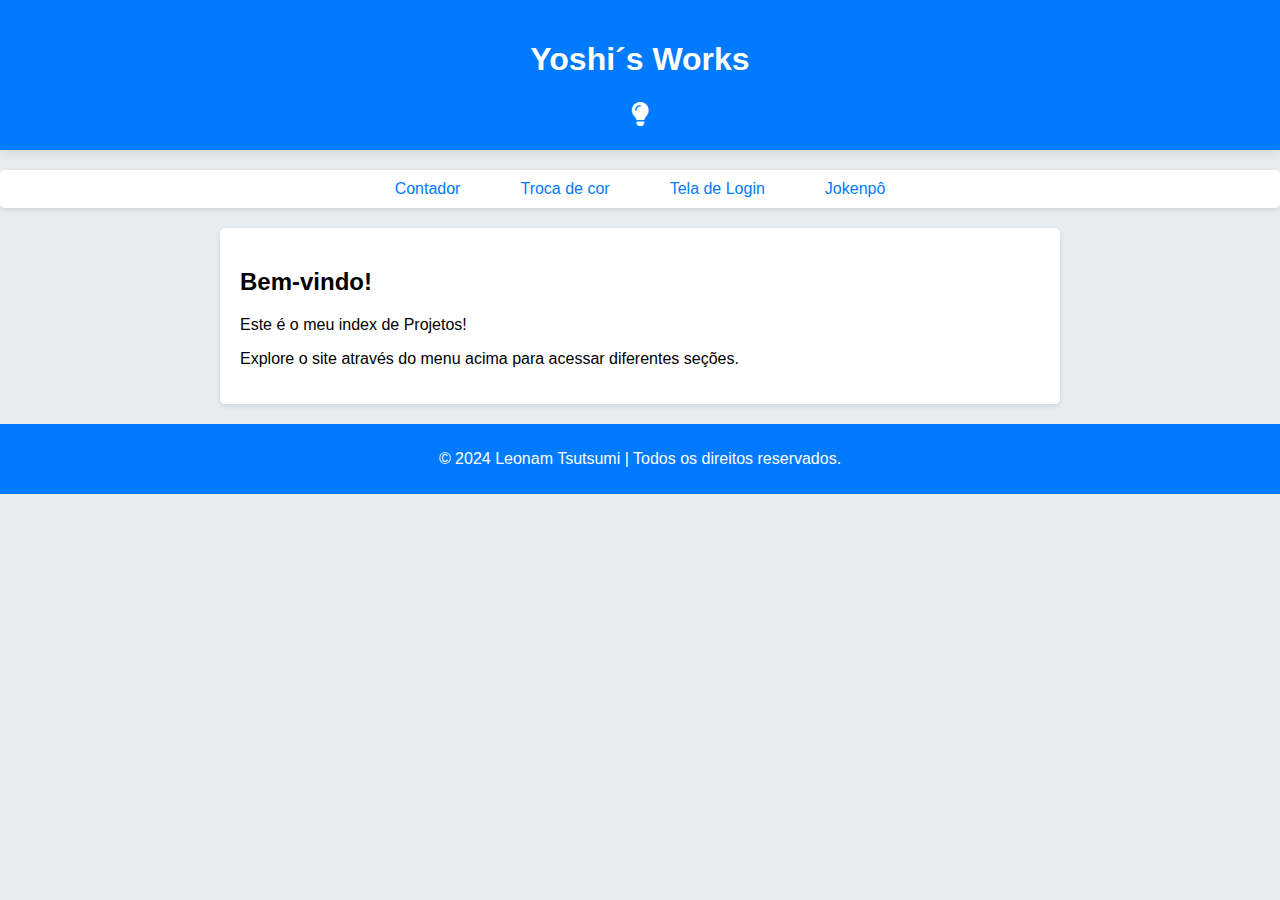
<file: Index.html>
<!DOCTYPE html>
<html lang="pt-BR">
<head>
    <meta charset="UTF-8">
    <meta name="viewport" content="width=device-width, initial-scale=1.0">
    <title>Yoshi´s Works</title>
    <link rel="stylesheet" href="https://cdnjs.cloudflare.com/ajax/libs/font-awesome/6.0.0-beta3/css/all.min.css">
    <style>
        body {
            font-family: Arial, sans-serif;
            margin: 0;
            padding: 0;
            background-color: #e9ecef;
            transition: background-color 0.3s, color 0.3s;
        }
        header {
            background: #007bff;
            color: #fff;
            padding: 20px 0;
            text-align: center;
            box-shadow: 0 2px 10px rgba(0, 0, 0, 0.1);
        }
        nav {
            margin: 20px 0;
            display: flex;
            justify-content: center;
            background: #ffffff;
            border-radius: 5px;
            box-shadow: 0 2px 5px rgba(0, 0, 0, 0.1);
        }
        nav a {
            margin: 0 15px;
            padding: 10px 15px;
            text-decoration: none;
            color: #007bff;
            border-radius: 5px;
            transition: background 0.3s;
        }
        nav a:hover {
            background: #007bff;
            color: white;
        }
        .content {
            padding: 20px;
            background: white;
            max-width: 800px;
            margin: 20px auto;
            border-radius: 5px;
            box-shadow: 0 2px 5px rgba(0, 0, 0, 0.1);
            transition: background-color 0.3s, color 0.3s;
        }
        footer {
            text-align: center;
            padding: 10px 0;
            background: #007bff;
            color: white;
            position: relative;
            bottom: 0;
            width: 100%;
        }

        /* Modo Escuro */
        body.dark {
            background-color: #333;
            color: #e9ecef;
        }
        header.dark {
            background: #444;
        }
        nav.dark {
            background: #555;
        }
        nav a.dark {
            color: #e9ecef;
        }
        nav a.dark:hover {
            background: #007bff;
        }
        .content.dark {
            background: #444;
        }
        footer.dark {
            background: #444;
        }
        .toggle-button {
            cursor: pointer;
            background: transparent;
            border: none;
            color: white;
            font-size: 24px;
            transition: color 0.3s;
        }
        .toggle-button:hover {
            color: #ffdd57;
        }
    </style>
</head>
<body>

    <header>
        <h1>Yoshi´s Works</h1>
        <button class="toggle-button" id="toggleMode"><i class="fas fa-lightbulb"></i></button>
    </header>
    
    <nav>
        <a href="contador.html">Contador</a>
        <a href="troca de cor.html">Troca de cor</a>
        <a href="tela de login.html">Tela de Login</a>
        <a href="pedra_papel_tesoura.html">Jokenpô</a>
    </nav>
    
    <div class="content">
        <h2>Bem-vindo!</h2>
        <p>Este é o meu index de Projetos!</p>
        <p>Explore o site através do menu acima para acessar diferentes seções.</p>
    </div>
    
    <footer>
        <p>&copy; 2024 Leonam Tsutsumi | Todos os direitos reservados.</p>
    </footer>
    

<script>
    const toggleButton = document.getElementById('toggleMode');
    const body = document.body;
    const header = document.querySelector('header');
    const nav = document.querySelector('nav');
    const content = document.querySelector('.content');
    const footer = document.querySelector('footer');

    toggleButton.addEventListener('click', () => {
        body.classList.toggle('dark');
        header.classList.toggle('dark');
        nav.classList.toggle('dark');
        content.classList.toggle('dark');
        footer.classList.toggle('dark');

        // Troca o ícone do botão
        const icon = body.classList.contains('dark') ? 'fas fa-sun' : 'fas fa-lightbulb';
        toggleButton.innerHTML = `<i class="${icon}"></i>`;
    });
</script>

</body>
</html>
</file>
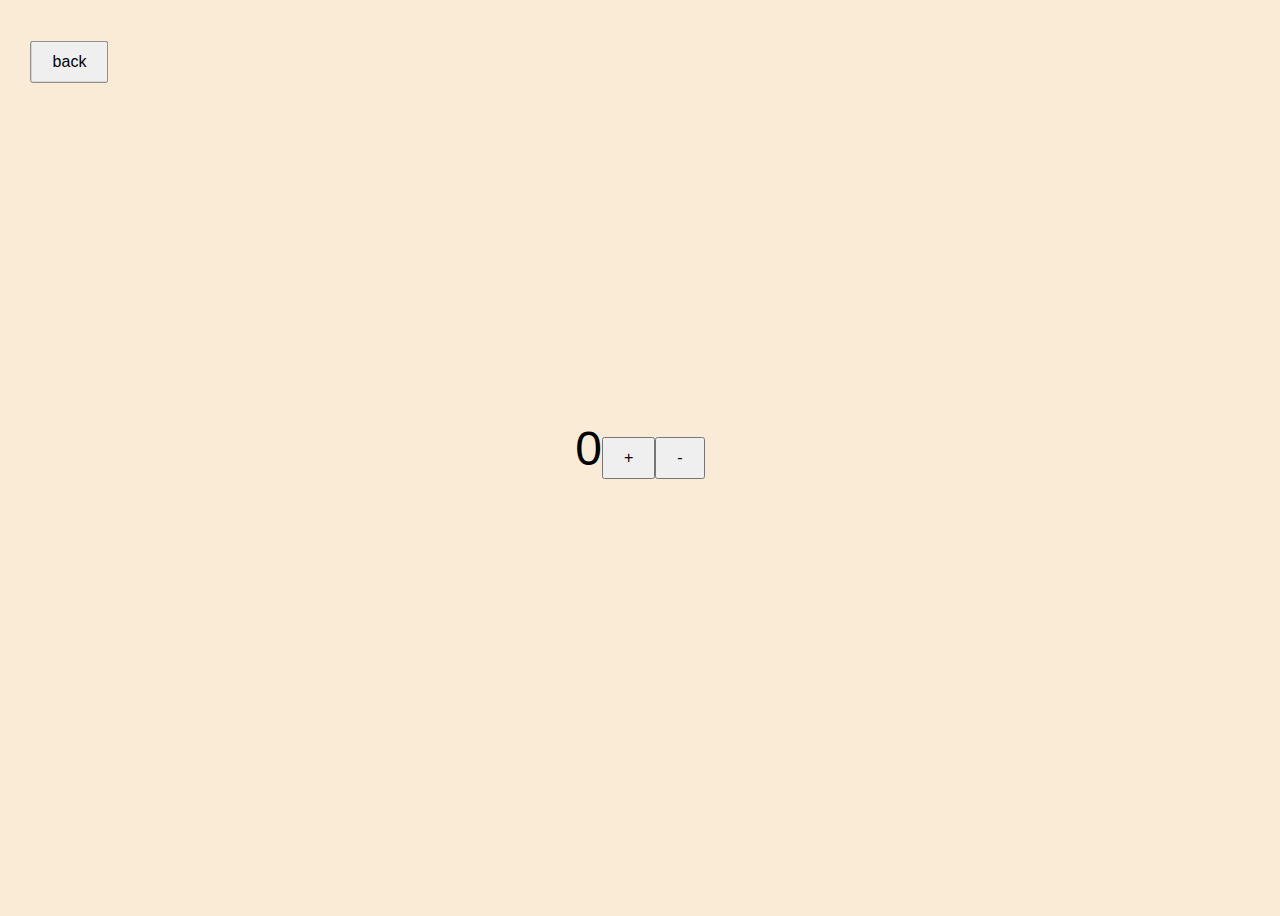
<file: contador.html>
<!DOCTYPE html>
<html lang="pt-BR">
<head>
    <meta charset="UTF-8">
    <meta name="viewport" content="width=device-width, initial-scale=1.0">
    <title>Contador Simples</title>
    <style>
        body {
            display: flex;
            flex-direction: row;
            align-items: center;
            justify-content: center;
            height: 100vh;
            font-family: Arial, sans-serif;
        }
        #contador {
            font-size: 48px;
            margin-bottom: 20px;
        }
        button {
            padding: 10px 20px;
            font-size: 16px;
            padding: 10px 20px;
        }
        #canto{
            position:absolute; 
            top:5%;
            left:3%;
            transform: translate(-10%, -10%)}
    </style>
    <link rel="stylesheet" href="color.css">
</head>
<body>
    <script src="https://cdn.jsdelivr.net/npm/bootstrap@5.3.3/dist/js/bootstrap.bundle.min.js" integrity="sha384-YvpcrYf0tY3lHB60NNkmXc5s9fDVZLESaAA55NDzOxhy9GkcIdslK1eN7N6jIeHz" crossorigin="anonymous"></script>
    <a href="Index.html">
        <div id="canto"> 
            <button type="button" class="btn btn-secondary">back</button>
        </div> 
    </a>
    <div id="contador">0</div>
    <button onclick="incrementar()">+</button>
    <button onclick="decrementar()">-</button>

    <script>
        let valor = 0;

        function atualizarContador() {
            document.getElementById('contador').innerText = valor;
        }

        function incrementar() {
            valor++;
            atualizarContador();
        }

        function decrementar() {
            valor--;
            atualizarContador();
        }
    </script>

</body>
</html>
</file>
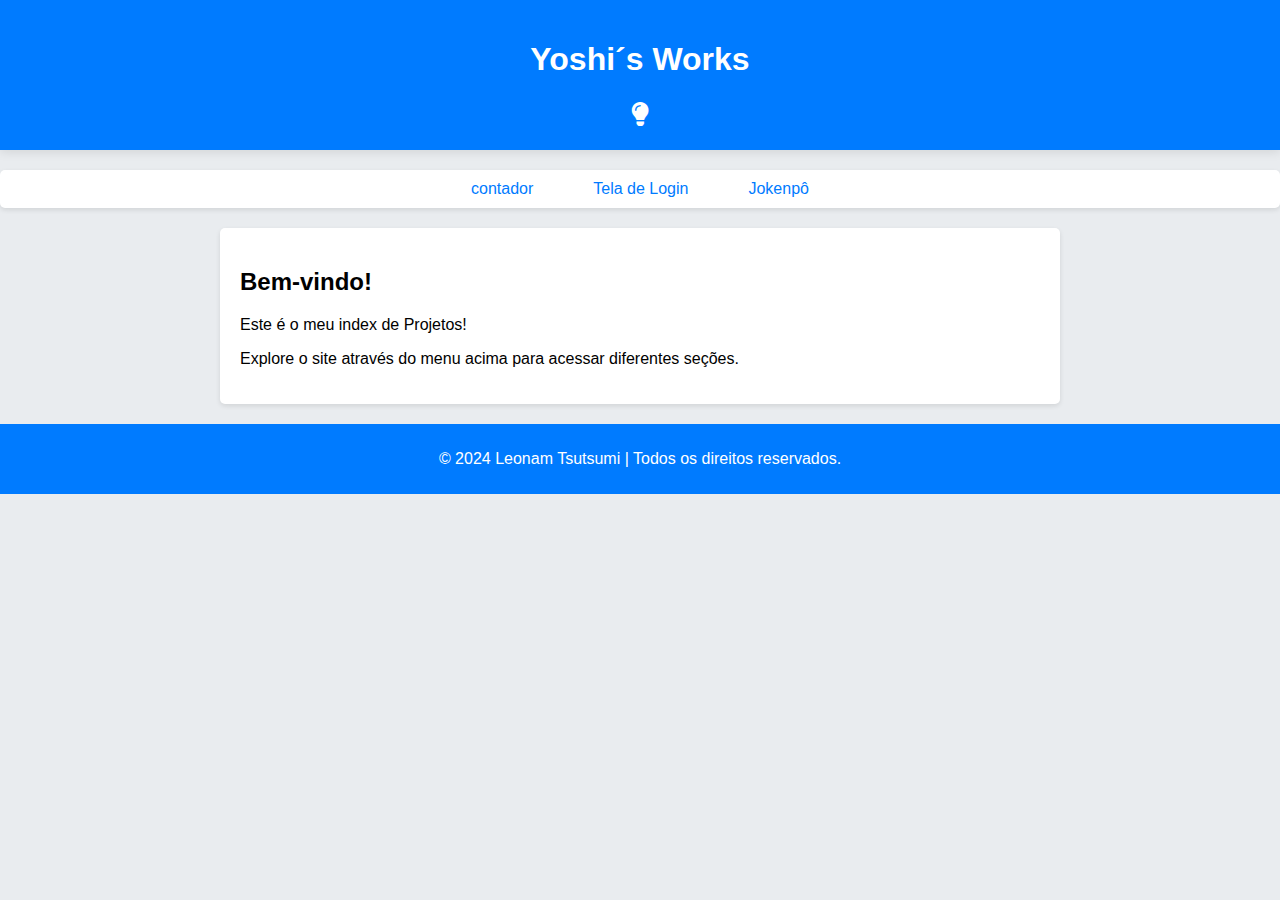
<file: pagina inicial.html>
<!DOCTYPE html>
<html lang="pt-BR">
<head>
    <meta charset="UTF-8">
    <meta name="viewport" content="width=device-width, initial-scale=1.0">
    <title>Yoshi´s Works</title>
    <link rel="stylesheet" href="https://cdnjs.cloudflare.com/ajax/libs/font-awesome/6.0.0-beta3/css/all.min.css">
    <style>
        body {
            font-family: Arial, sans-serif;
            margin: 0;
            padding: 0;
            background-color: #e9ecef;
            transition: background-color 0.3s, color 0.3s;
        }
        header {
            background: #007bff;
            color: #fff;
            padding: 20px 0;
            text-align: center;
            box-shadow: 0 2px 10px rgba(0, 0, 0, 0.1);
        }
        nav {
            margin: 20px 0;
            display: flex;
            justify-content: center;
            background: #ffffff;
            border-radius: 5px;
            box-shadow: 0 2px 5px rgba(0, 0, 0, 0.1);
        }
        nav a {
            margin: 0 15px;
            padding: 10px 15px;
            text-decoration: none;
            color: #007bff;
            border-radius: 5px;
            transition: background 0.3s;
        }
        nav a:hover {
            background: #007bff;
            color: white;
        }
        .content {
            padding: 20px;
            background: white;
            max-width: 800px;
            margin: 20px auto;
            border-radius: 5px;
            box-shadow: 0 2px 5px rgba(0, 0, 0, 0.1);
            transition: background-color 0.3s, color 0.3s;
        }
        footer {
            text-align: center;
            padding: 10px 0;
            background: #007bff;
            color: white;
            position: relative;
            bottom: 0;
            width: 100%;
        }

        /* Modo Escuro */
        body.dark {
            background-color: #333;
            color: #e9ecef;
        }
        header.dark {
            background: #444;
        }
        nav.dark {
            background: #555;
        }
        nav a.dark {
            color: #e9ecef;
        }
        nav a.dark:hover {
            background: #007bff;
        }
        .content.dark {
            background: #444;
        }
        footer.dark {
            background: #444;
        }
        .toggle-button {
            cursor: pointer;
            background: transparent;
            border: none;
            color: white;
            font-size: 24px;
            transition: color 0.3s;
        }
        .toggle-button:hover {
            color: #ffdd57;
        }
    </style>
</head>
<body>

    <header>
        <h1>Yoshi´s Works</h1>
        <button class="toggle-button" id="toggleMode"><i class="fas fa-lightbulb"></i></button>
    </header>
    
    <nav>
        <a href="contador.html">contador</a>
        <a href="tela de login.html">Tela de Login</a>
        <a href="pedra_papel_tesoura.html">Jokenpô</a>
    </nav>
    
    <div class="content">
        <h2>Bem-vindo!</h2>
        <p>Este é o meu index de Projetos!</p>
        <p>Explore o site através do menu acima para acessar diferentes seções.</p>
    </div>
    
    <footer>
        <p>&copy; 2024 Leonam Tsutsumi | Todos os direitos reservados.</p>
    </footer>
    

<script>
    const toggleButton = document.getElementById('toggleMode');
    const body = document.body;
    const header = document.querySelector('header');
    const nav = document.querySelector('nav');
    const content = document.querySelector('.content');
    const footer = document.querySelector('footer');

    toggleButton.addEventListener('click', () => {
        body.classList.toggle('dark');
        header.classList.toggle('dark');
        nav.classList.toggle('dark');
        content.classList.toggle('dark');
        footer.classList.toggle('dark');

        // Troca o ícone do botão
        const icon = body.classList.contains('dark') ? 'fas fa-sun' : 'fas fa-lightbulb';
        toggleButton.innerHTML = `<i class="${icon}"></i>`;
    });
</script>

</body>
</html>
</file>
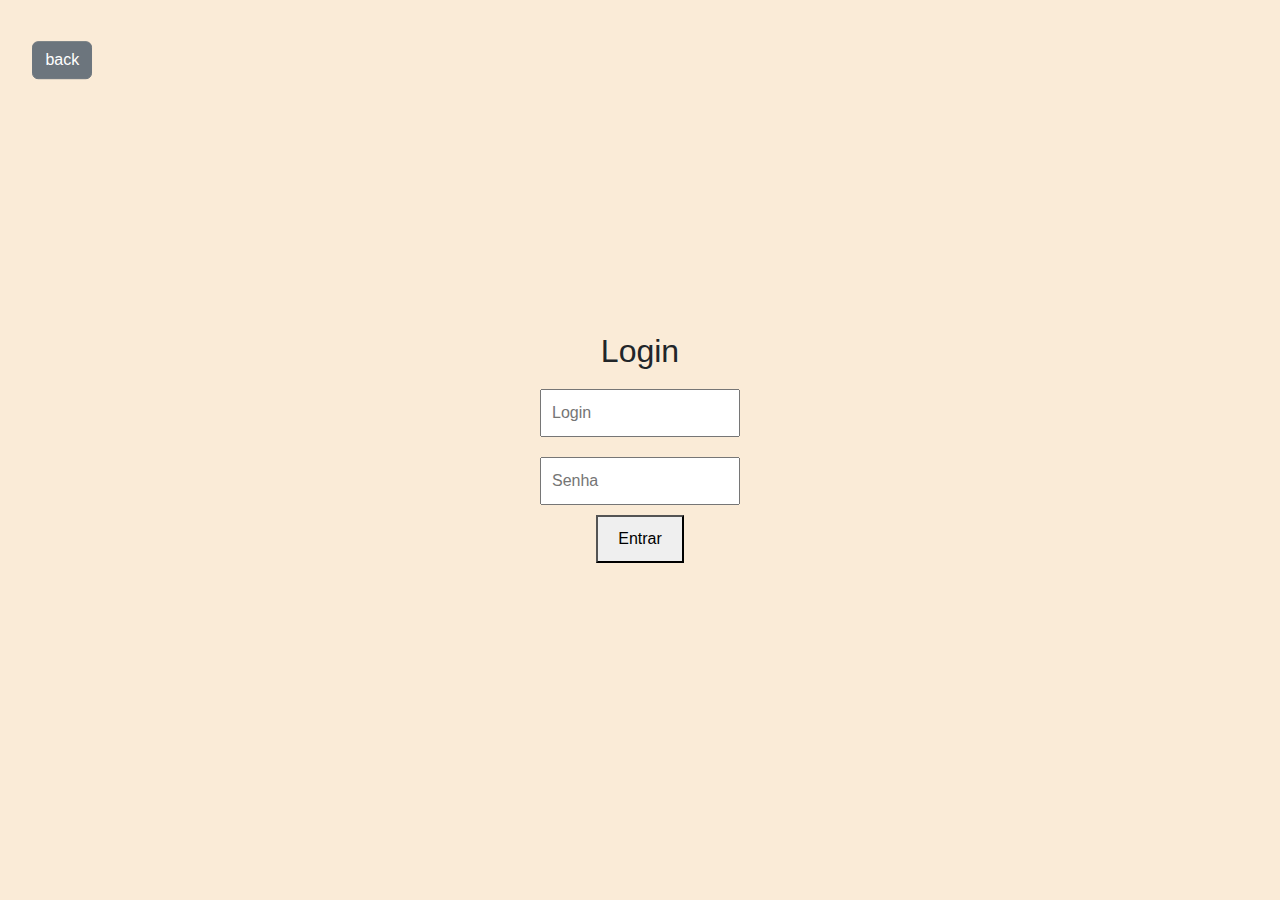
<file: tela de login.html>
<!DOCTYPE html>
<html lang="pt-BR">
<head>
    <meta charset="UTF-8">
    <meta name="viewport" content="width=device-width, initial-scale=1.0">
    <title>Tela de Login</title>
    <link href="https://cdn.jsdelivr.net/npm/bootstrap@5.3.3/dist/css/bootstrap.min.css" rel="stylesheet" integrity="sha384-QWTKZyjpPEjISv5WaRU9OFeRpok6YctnYmDr5pNlyT2bRjXh0JMhjY6hW+ALEwIH" crossorigin="anonymous">
    <style>
        body {
            display: flex;
            flex-direction: column;
            align-items: center;
            justify-content: center;
            height: 100vh;
            font-family: Arial, sans-serif;
        }
        #login-container {
            display: flex;
            flex-direction: column;
            align-items: center;
        }
        input {
            margin: 10px 0;
            padding: 10px;
            width: 200px;
        }
        button {
            padding: 10px 20px;
            font-size: 16px;
        }
        .error {
            color: red;
            font-size: 12px;
            margin-top: 5px;
        }
        #canto{
            position:absolute; 
            top:5%;
            left:3%;
            transform: translate(-10%, -10%)}                   
    </style>
    <link rel="stylesheet" href="color.css">
</head>
<body>

    <div id="login-container">
        <h2>Login</h2>
        <input type="text" id="login" placeholder="Login" required>
        <input type="password" id="senha" placeholder="Senha" required>
        <button onclick="fazerLogin()">Entrar</button>
        <div id="mensagem-erro" class="error"></div>
    </div>
    <script src="https://cdn.jsdelivr.net/npm/bootstrap@5.3.3/dist/js/bootstrap.bundle.min.js" integrity="sha384-YvpcrYf0tY3lHB60NNkmXc5s9fDVZLESaAA55NDzOxhy9GkcIdslK1eN7N6jIeHz" crossorigin="anonymous"></script>
    <a href="Index.html">
        <div id="canto"> 
        <button type="button" class="btn btn-secondary">back</button>
        </div> 
    </a>
    <script>
        function fazerLogin() {
            const login = document.getElementById('login').value;
            const senha = document.getElementById('senha').value;
            const mensagemErro = document.getElementById('mensagem-erro');

            // Usuários válidos
            const usuarios = {
                "ale@cesupa.br": { senha: "123123", url: "https://www.cesupa.br" },
                "pedro@giroto.com": { senha: "223344", url: "https://www.detran.pa.gov.br/index_.php" },
                "isaac@java.com": { senha: "asdasd", url: "https://www.idopterlabs.com.br" }
            };

            // Validação
            if (usuarios[login] && usuarios[login].senha === senha) {
                window.location.href = usuarios[login].url;
            } else {
                mensagemErro.innerText = "Login ou senha incorretos!";
            }
        }
    </script>

</body>
</html>
</file>
<file: troca de cor.html>
<!DOCTYPE html>
<html lang = "pt-BR">

<head> 
    <meta charset="UTF-8">
    <meta name="viewport" content="width=device-width, initial-scale=1.0">   
    <style>    
        body {
            display: flex;
            flex-direction: column;
            align-items: center;
            justify-content: center;
            height: 100vh;
            font-family: Arial, sans-serif;
            transition: background-color 0.3s;}
        button {
            padding: 10px 20px;
            font-size: 16px;}
        #canto{
            position:absolute; 
            top:5%;
            left:3%;
            transform: translate(-10%, -10%)}            
    </style>
</head>
<body>
    <script src="https://cdn.jsdelivr.net/npm/bootstrap@5.3.3/dist/js/bootstrap.bundle.min.js" integrity="sha384-YvpcrYf0tY3lHB60NNkmXc5s9fDVZLESaAA55NDzOxhy9GkcIdslK1eN7N6jIeHz" crossorigin="anonymous"></script>
    <a href="Index.html">
        <div id="canto"> 
        <button type="button" class="btn btn-secondary">back</button>
        </div> 
    </a>
    <input type="color" id="colorPicker" onchange="changeBackgroundColor(this.value)">

<script>
    function changeBackgroundColor(color) {
    document.body.style.backgroundColor = color;
}
</script>
</body>


</html>
</file>
<file: color.css>
@charset "UTF-8";

     body{
        background-color: antiquewhite;
     }
</file>
